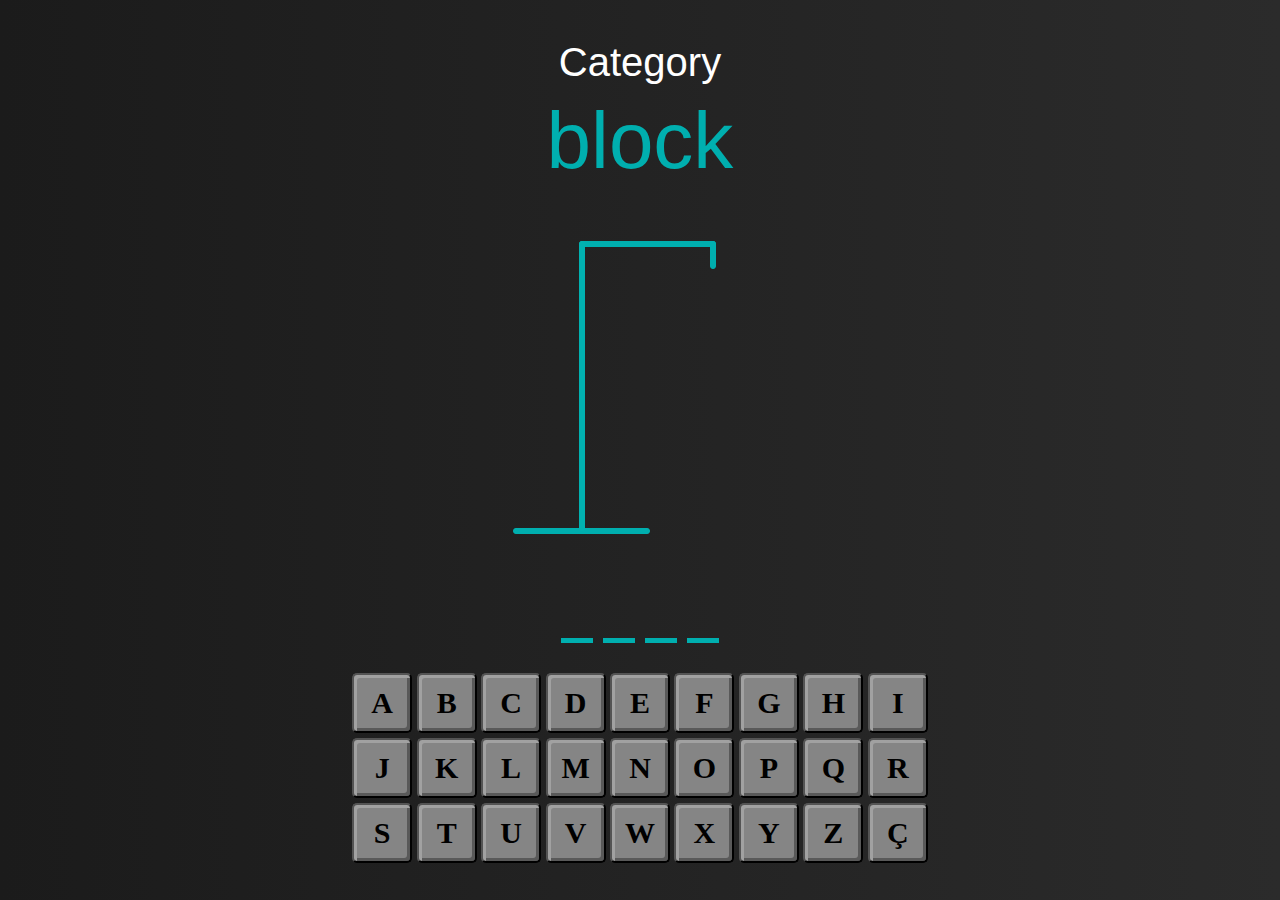
<file: hangman/index.html>
<!DOCTYPE html>
<html lang="en">

<head>
    <meta charset="UTF-8">
    <meta http-equiv="X-UA-Compatible" content="IE=edge">
    <meta name="viewport" content="width=device-width, initial-scale=1.0">
    <link href="../assets/css/hangman/style.css" rel="stylesheet">
    <link href="http://fonts.cdnfonts.com/css/minecraftia" rel="stylesheet">
    <title>Hangman Game</title>
</head>

<body onload="loadCategory(), showWordInScreen()">
    <p id="category-name">Category</p>
    <div id="category"></div>
    <div class="hangman-img">
        <img id="hangmanIMG" src="../assets/hangmanIMG/base.png" alt="hangman">
    </div>
    <div id="secret-word"></div>
    <div class="keyboard">
        <div class="keys">
            <button id="letterA" onclick="checkLetter('A')">A</button>
            <button id="letterB" onclick="checkLetter('B')">B</button>
            <button id="letterC" onclick="checkLetter('C')">C</button>
            <button id="letterD" onclick="checkLetter('D')">D</button>
            <button id="letterE" onclick="checkLetter('E')">E</button>
            <button id="letterF" onclick="checkLetter('F')">F</button>
            <button id="letterG" onclick="checkLetter('G')">G</button>
            <button id="letterH" onclick="checkLetter('H')">H</button>
            <button id="letterI" onclick="checkLetter('I')">I</button>
        </div>
        <div class="keys">
            <button id="letterJ" onclick="checkLetter('J')">J</button>
            <button id="letterK" onclick="checkLetter('K')">K</button>
            <button id="letterL" onclick="checkLetter('L')">L</button>
            <button id="letterM" onclick="checkLetter('M')">M</button>
            <button id="letterN" onclick="checkLetter('N')">N</button>
            <button id="letterO" onclick="checkLetter('O')">O</button>
            <button id="letterP" onclick="checkLetter('P')">P</button>
            <button id="letterQ" onclick="checkLetter('Q')">Q</button>
            <button id="letterR" onclick="checkLetter('R')">R</button>
        </div>
        <div class="keys">
            <button id="letterS" onclick="checkLetter('S')">S</button>
            <button id="letterT" onclick="checkLetter('T')">T</button>
            <button id="letterU" onclick="checkLetter('U')">U</button>
            <button id="letterV" onclick="checkLetter('V')">V</button>
            <button id="letterW" onclick="checkLetter('W')">W</button>
            <button id="letterX" onclick="checkLetter('X')">X</button>
            <button id="letterY" onclick="checkLetter('Y')">Y</button>
            <button id="letterZ" onclick="checkLetter('Z')">Z</button>
            <button id="letterÇ" onclick="checkLetter('Ç')">Ç</button>
        </div>
    </div>
    <script src="../scripts/script.js"></script>
    <script src="../scripts/words.js"></script>
</body>

</html>
</file>
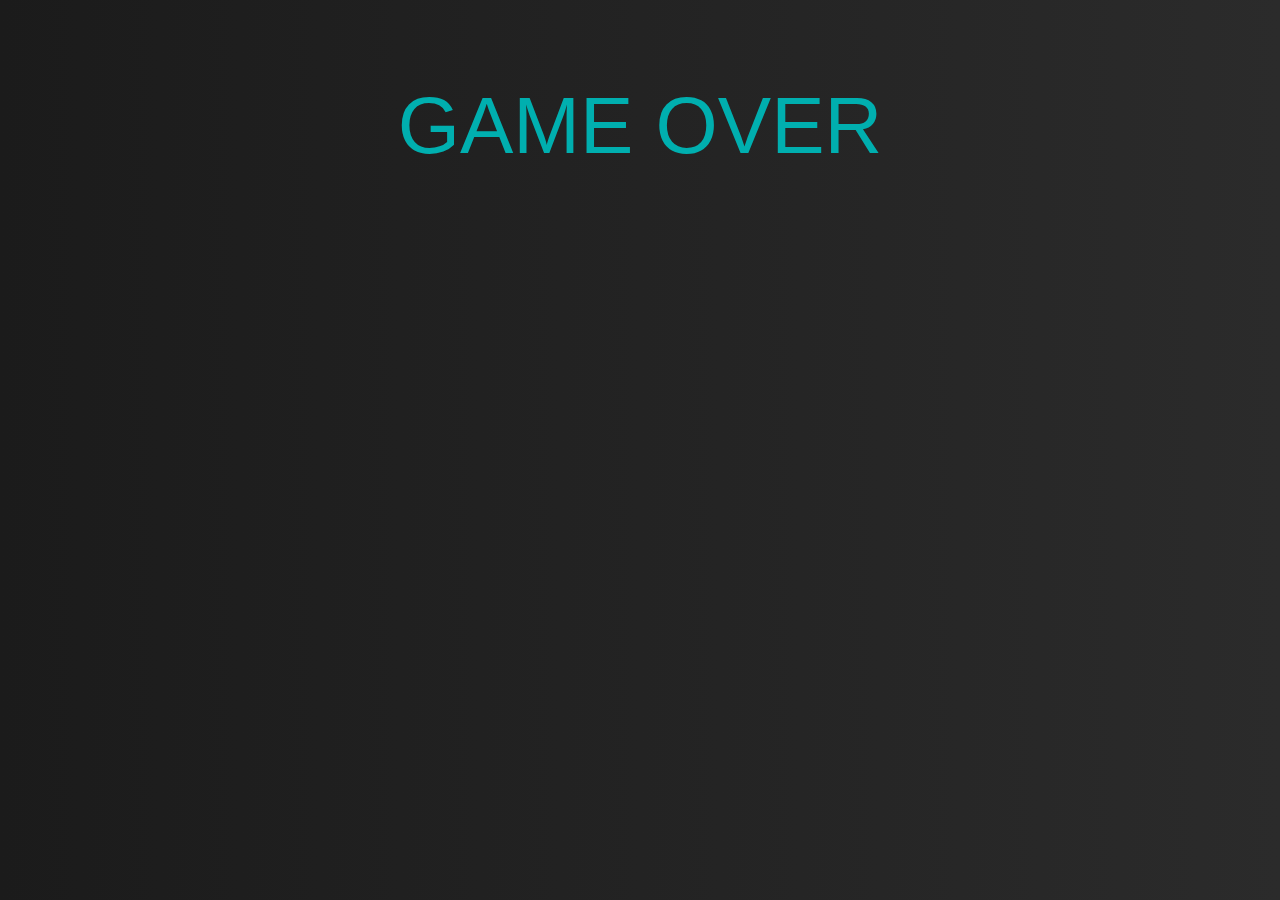
<file: game_over/game_over.html>
<!DOCTYPE html>
<html lang="en">

    <head>
        <meta charset="UTF-8">
        <meta http-equiv="X-UA-Compatible" content="IE=edge">
        <meta name="viewport" content="width=device-width, initial-scale=1.0">
        <link href="../assets/css/final_screen/final_screen_style.css" rel="stylesheet">
        <link href="http://fonts.cdnfonts.com/css/minecraftia" rel="stylesheet">
        <title>Game Over</title>
    </head>

    <body>
        <p id="final-screen">GAME OVER</p>
    </body>

</html>
</file>
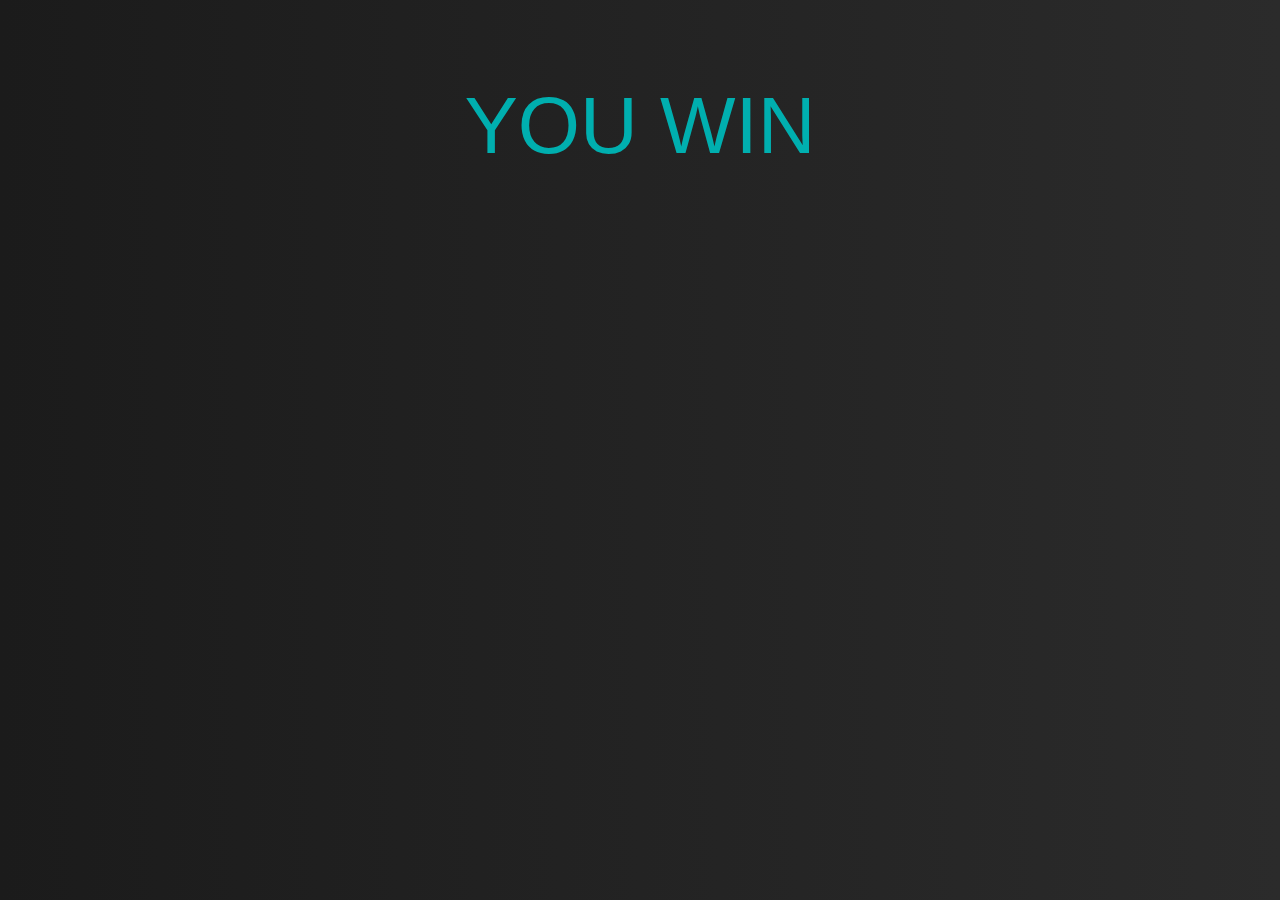
<file: you_win/you_win.html>
<!DOCTYPE html>
<html lang="en">

  <head>
    <meta charset="UTF-8">
    <meta http-equiv="X-UA-Compatible" content="IE=edge">
    <meta name="viewport" content="width=device-width, initial-scale=1.0">
    <link href="../assets/css/final_screen/final_screen_style.css" rel="stylesheet">
    <link href="http://fonts.cdnfonts.com/css/minecraftia" rel="stylesheet">
    <title>You Win</title>
  </head>

  <body>
    <p id="final-screen">YOU WIN</p>
  </body>

</html>
</file>
<file: assets/css/hangman/style.css>
* {
    box-sizing: border-box;
}

body {
    background-image: linear-gradient(to right, #1b1b1b, #2b2b2b);
    margin: 0;
    font-family: 'Minecraftia', sans-serif;
    animation: transitionIn 0.75s;
}

@keyframes transitionIn {
    from {
        opacity: 0;
        transform: translateY(-10px);
    }

    to {
        opacity: 1;
        transform: translateY(0);
    }
}

.keyboard {
    text-align: center;
    animation: transitionIn 1s;
}

.keys button {
    width: 60px;
    height: 60px;
    font-size: 30px;
    margin-bottom: 5px;
    font-family: 'Times New Roman', Times, serif;
    font-weight: 600;
    border-radius: 5px;
    background-color: rgb(133, 133, 133);
    box-shadow: 1px 1px 1px black;
    -webkit-box-shadow: inset 3px 3px rgb(161, 161, 161), inset -3px -3px rgb(89, 89, 89);
}

button {
    cursor: pointer;
}

#category-name {
    text-align: center;
    color: white;
    font-size: 40px;
    margin-bottom: 10px;
}

#category {
    text-align: center;
    color: rgb(0, 175, 175);
    font-size: 80px;
}

.hangman-img {
    text-align: center;
    margin-top: 20px;
    margin-bottom: 20px;
}

#secret-word {
    display: flex;
    flex-direction: row;
    justify-content: center;
    align-items: center;
    font-size: 1em;
    margin-top: 20px;
    gap: 10px;
}

.letter {
    width: 2rem;
    color: white;
    font-weight: bold;
    font-family: 'Times New Roman', Times, serif;
    font-weight: 600;
    text-align: center;
    font-size: 40px;
    border-bottom: 5px solid rgb(0, 175, 175);
    margin-bottom: 30px;
}
</file>
<file: assets/css/final_screen/final_screen_style.css>
* {
    box-sizing: border-box;
}

body {
    background-image: linear-gradient(to right, #1b1b1b, #2b2b2b);
    margin: 0;
    font-family: 'Minecraftia', sans-serif;
}

body {
    animation: transitionIn 0.75s;
}

@keyframes transitionIn {
    from {
        opacity: 0;
        transform: translateY(-10px);
    }

    to {
        opacity: 1;
        transform: translateY(0);
    }
}

#final-screen {
    text-align: center;
    color: rgb(0, 175, 175);
    font-size: 80px;
}
</file>
